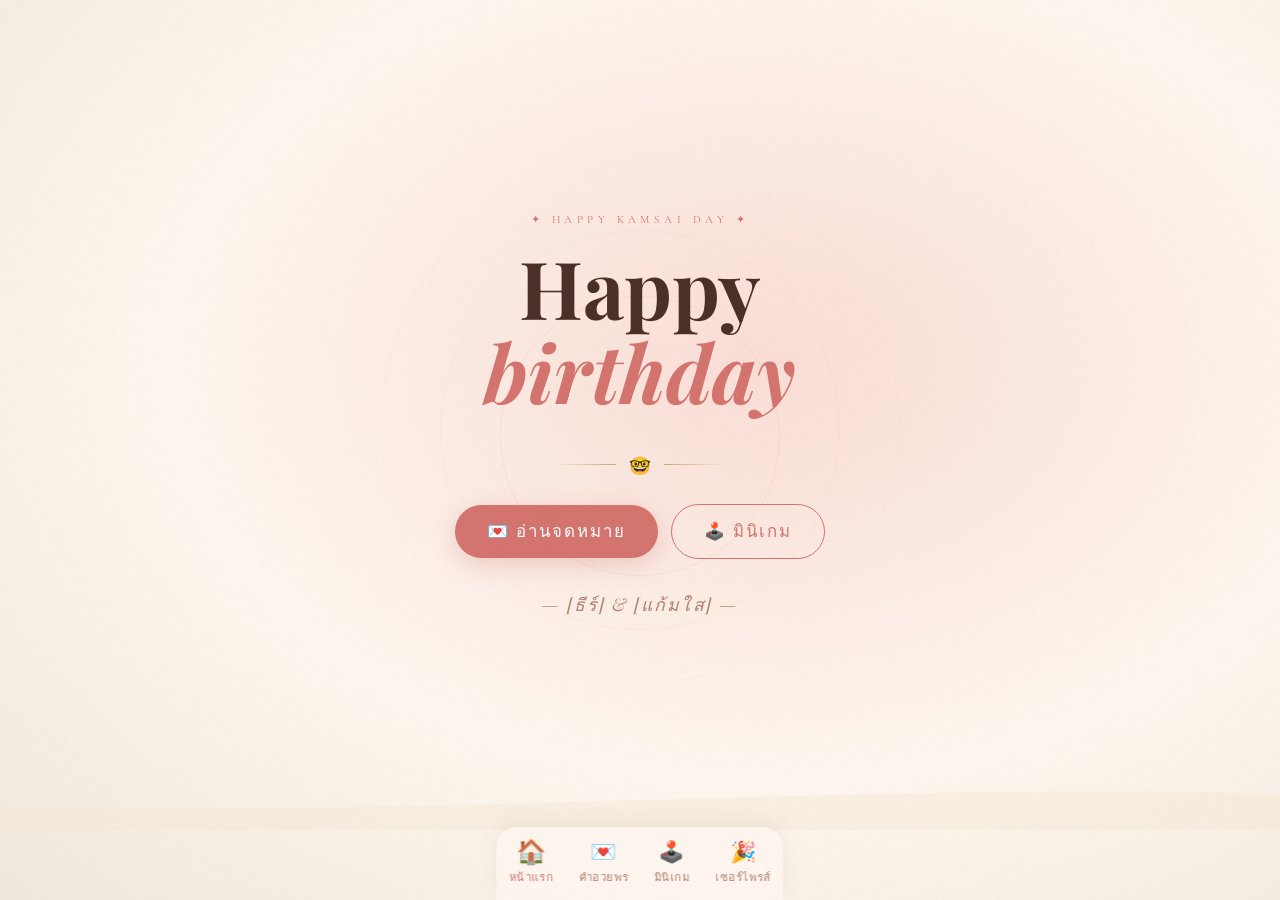
<file: index.html>
<!DOCTYPE html>
<html lang="th">

<head>
    <meta charset="UTF-8">
    <meta name="viewport" content="width=device-width, initial-scale=1.0, maximum-scale=1.0">
    <title>🎉 Happy Birthday!</title>
    <link rel="stylesheet" href="style.css">
    <link rel="stylesheet" href="index.css">
</head>

<body>
    <div id="page-transition"></div>

    <main class="page-wrap">
        <!-- rings -->
        <div class="ring"></div>
        <div class="ring"></div>
        <div class="ring"></div>

        <!-- floating hearts -->
        <span class="heart-float" style="left:15%;top:70%;animation-duration:5s;animation-delay:0s">🌸</span>
        <span class="heart-float" style="left:80%;top:65%;animation-duration:6.5s;animation-delay:1.5s">💗</span>
        <span class="heart-float" style="left:45%;top:75%;animation-duration:4.5s;animation-delay:3s">✿</span>
        <span class="heart-float" style="left:25%;top:60%;animation-duration:7s;animation-delay:2s">🌷</span>
        <span class="heart-float" style="left:70%;top:72%;animation-duration:5.5s;animation-delay:0.8s">💗</span>

        <p class="badge">✦ happy kamsai day ✦</p>

        <h1 class="main-title">
            Happy<br><em>birthday</em>
        </h1>

        <p class="subtitle">สุขสันต์วันเกิดเมียสุดที่รัก</p>

        <!-- <span class="year-badge">✦ 2 Years ✦</span> -->

        <div class="divider-ornament"><span>🤓</span></div>

        <div class="cta-group">
            <a href="letter.html" class="btn" onclick="navigateTo(event,'letter.html')">
                💌 อ่านจดหมาย
            </a>
            <a href="scratch.html" class="btn btn-outline" onclick="navigateTo(event,'scratch.html')">
                🕹️ มินิเกม
            </a>
        </div>

        <p class="names-line">— [ธีร์] & [แก้มใส] —</p>
    </main>

    <!-- Bottom Navigation -->
    <nav class="bottom-nav">
        <a href="index.html" class="nav-item active" onclick="navigateTo(event,'index.html')">
            <span class="nav-icon">🏠</span>
            <span>หน้าแรก</span>
        </a>
        <a href="letter.html" class="nav-item" onclick="navigateTo(event,'letter.html')">
            <span class="nav-icon">💌</span>
            <span>คำอวยพร</span>
        </a>
        <a href="scratch.html" class="nav-item" onclick="navigateTo(event,'scratch.html')">
            <span class="nav-icon">🕹️</span>
            <span>มินิเกม</span>
        </a>
        <a href="finale.html" class="nav-item" onclick="navigateTo(event,'finale.html')">
            <span class="nav-icon">🎉</span>
            <span>เซอร์ไพรส์</span>
        </a>
    </nav>

    <script>
        function navigateTo(e, url) {
            e.preventDefault();
            const overlay = document.getElementById('page-transition');
            overlay.classList.add('fade-out');
            setTimeout(() => { window.location.href = url; }, 320);
        }

        // fade in on load
        window.addEventListener('load', () => {
            const overlay = document.getElementById('page-transition');
            overlay.style.opacity = '1';
            overlay.style.transition = 'none';
            requestAnimationFrame(() => {
                overlay.style.transition = 'opacity 0.4s ease';
                overlay.style.opacity = '0';
            });

            // Typewriter effect on subtitle
            setTimeout(() => {
                const subtitle = document.querySelector('.subtitle');
                const text = subtitle.textContent;
                subtitle.textContent = '';
                subtitle.style.opacity = '1';
                subtitle.style.animation = 'none';
                let i = 0;
                const type = () => {
                    if (i < text.length) {
                        subtitle.textContent += text[i++];
                        setTimeout(type, 80);
                    }
                };
                setTimeout(type, 900);
            }, 500);

            // Falling petals
            launchPetals();
        });

        function launchPetals() {
            const petalEmojis = ['🌸', '🌷', '✿', '❀', '🌺'];
            const style = document.createElement('style');
            style.textContent = `
                @keyframes petalFall {
                    0% { transform: translateY(-20px) rotate(0deg) translateX(0); opacity: 0; }
                    10% { opacity: 0.7; }
                    90% { opacity: 0.4; }
                    100% { transform: translateY(105vh) rotate(360deg) translateX(60px); opacity: 0; }
                }
            `;
            document.head.appendChild(style);

            function spawnPetal() {
                const el = document.createElement('span');
                el.textContent = petalEmojis[Math.floor(Math.random() * petalEmojis.length)];
                const dur = 5 + Math.random() * 5;
                el.style.cssText = `
                    position:fixed; z-index:2; pointer-events:none;
                    left:${Math.random() * 100}vw; top:-30px;
                    font-size:${0.8 + Math.random() * 0.9}rem;
                    animation: petalFall ${dur}s ${Math.random() * 2}s linear forwards;
                    opacity:0;
                `;
                document.body.appendChild(el);
                setTimeout(() => el.remove(), (dur + 2) * 1000);
            }

            // spawn petals periodically
            for (let i = 0; i < 8; i++) setTimeout(spawnPetal, i * 600);
            setInterval(spawnPetal, 1800);
        }
    </script>
</body>

</html>
</file>
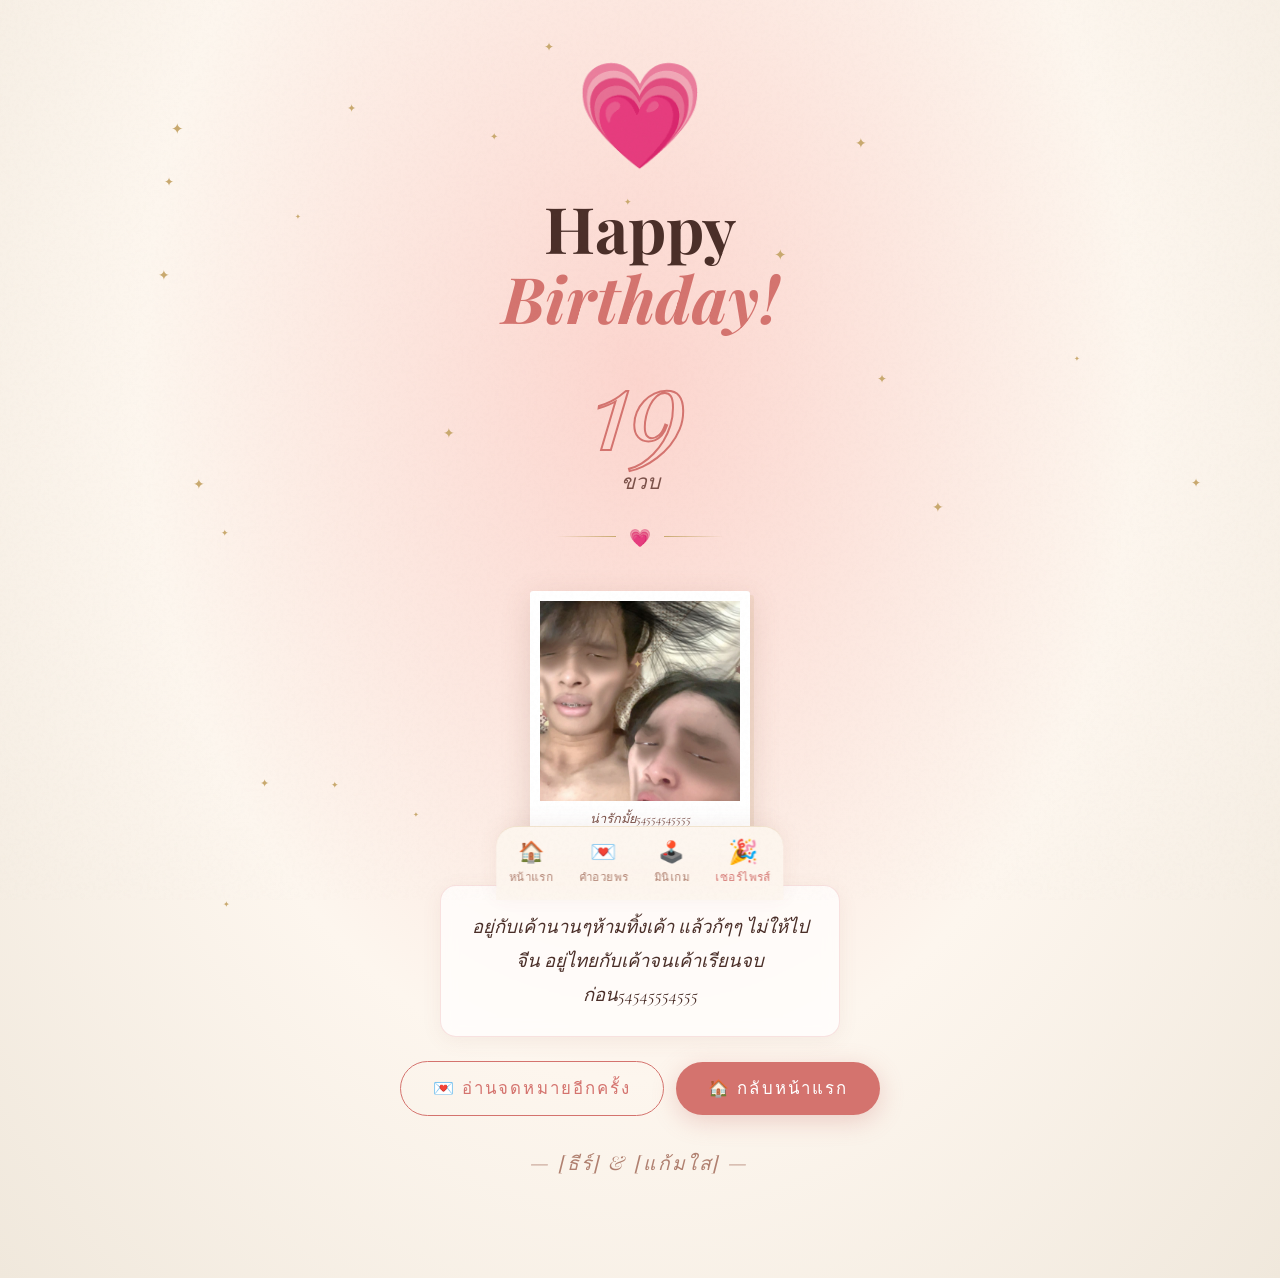
<file: finale.html>
<!DOCTYPE html>
<html lang="th">

<head>
    <meta charset="UTF-8">
    <meta name="viewport" content="width=device-width, initial-scale=1.0, maximum-scale=1.0">
    <title>🎉 Happy Birthday!</title>
    <link rel="stylesheet" href="style.css">
    <link rel="stylesheet" href="finale.css">
</head>

<body>
    <div id="page-transition"></div>

    <main class="page-wrap" id="pageWrap">

        <!-- sparkles injected by JS -->

        <div class="hero-heart">💗</div>

        <h1 class="main-title">Happy<br><em>Birthday!</em></h1>

        <div class="year-number">19</div>

        <p class="subtitle">ขวบ</p>

        <div class="divider-ornament" style="opacity:0;animation:fadeUp 0.8s 0.9s forwards">
            <span>💗</span>
        </div>

        <!-- Polaroid -->
        <div class="photo-polaroid">
            <img src="./img/Ttat4.jpg" alt="Our photo"
                onerror="this.style.background='#f5d5c0'; this.style.minHeight='140px'; this.removeAttribute('onerror');">
            <p class="polaroid-caption">น่ารักมั้ย54554545555</p>
        </div>

        <!-- Message -->
        <div class="message-card">
            <p>
                อยู่กับเค้านานๆห้ามทิ้งเค้า แล้วก้ๆๆ ไม่ให้ไปจีน อยู่ไทยกับเค้าจนเค้าเรียนจบก่อน54545554555
            </p>
        </div>

        <!-- CTAs -->
        <div class="cta-group">
            <a href="letter.html" class="btn btn-outline" onclick="navigateTo(event,'letter.html')">
                💌 อ่านจดหมายอีกครั้ง
            </a>
            <a href="index.html" class="btn" onclick="navigateTo(event,'index.html')">
                🏠 กลับหน้าแรก
            </a>
        </div>

        <p class="names-line">— [ธีร์] & [แก้มใส] —</p>

    </main>

    <!-- Bottom Navigation -->
    <nav class="bottom-nav">
        <a href="index.html" class="nav-item" onclick="navigateTo(event,'index.html')">
            <span class="nav-icon">🏠</span>
            <span>หน้าแรก</span>
        </a>
        <a href="letter.html" class="nav-item" onclick="navigateTo(event,'letter.html')">
            <span class="nav-icon">💌</span>
            <span>คำอวยพร</span>
        </a>
        <a href="scratch.html" class="nav-item" onclick="navigateTo(event,'scratch.html')">
            <span class="nav-icon">🕹️</span>
            <span>มินิเกม</span>
        </a>
        <a href="finale.html" class="nav-item active" onclick="navigateTo(event,'finale.html')">
            <span class="nav-icon">🎉</span>
            <span>เซอร์ไพรส์</span>
        </a>
    </nav>

    <script>
        /* ── Page transitions ── */
        function navigateTo(e, url) {
            e.preventDefault();
            const overlay = document.getElementById('page-transition');
            overlay.classList.add('fade-out');
            setTimeout(() => { window.location.href = url; }, 320);
        }
        window.addEventListener('load', () => {
            const o = document.getElementById('page-transition');
            o.style.opacity = '1';
            o.style.transition = 'none';
            requestAnimationFrame(() => {
                o.style.transition = 'opacity 0.4s ease';
                o.style.opacity = '0';
            });
            // launch confetti & sparkles on load
            setTimeout(launchConfetti, 600);
            buildSparkles();
            buildTwinklingStars();

            // ripple on heart tap
            document.querySelector('.hero-heart').addEventListener('click', rippleHearts);
        });

        /* ── Ripple hearts on tap ── */
        function rippleHearts(e) {
            const cx = e.clientX || window.innerWidth / 2;
            const cy = e.clientY || window.innerHeight / 2;
            const emojis = ['💗', '💖', '💕'];

            if (!document.getElementById('ripple-kf')) {
                const s = document.createElement('style');
                s.id = 'ripple-kf';
                s.textContent = `@keyframes rippleUp{0%{opacity:1;transform:translate(-50%,-50%) scale(0.5)}100%{opacity:0;transform:translate(-50%,calc(-50% - 80px)) scale(1.2)}}`;
                document.head.appendChild(s);
            }
            for (let i = 0; i < 10; i++) {
                const el = document.createElement('span');
                el.textContent = emojis[Math.floor(Math.random() * emojis.length)];
                const jitterX = -40 + Math.random() * 80;
                el.style.cssText = `
                    position:fixed; z-index:9999; pointer-events:none;
                    left:${cx + jitterX}px; top:${cy}px;
                    font-size:${1 + Math.random() * 0.8}rem;
                    animation: rippleUp ${0.6 + Math.random() * 0.4}s ${i * 60}ms ease-out forwards;
                `;
                document.body.appendChild(el);
                setTimeout(() => el.remove(), 1200);
            }
        }

        /* ── Twinkling stars background ── */
        function buildTwinklingStars() {
            if (!document.getElementById('twinkle-kf')) {
                const s = document.createElement('style');
                s.id = 'twinkle-kf';
                s.textContent = `@keyframes twinkle{0%,100%{opacity:0.05}50%{opacity:0.35}}`;
                document.head.appendChild(s);
            }
            for (let i = 0; i < 22; i++) {
                const el = document.createElement('span');
                el.textContent = '✦';
                el.style.cssText = `
                    position:fixed; z-index:0; pointer-events:none; color:#c9a96e;
                    left:${Math.random()*100}vw; top:${Math.random()*100}vh;
                    font-size:${0.4 + Math.random()*0.6}rem;
                    animation: twinkle ${2 + Math.random()*4}s ${Math.random()*4}s ease-in-out infinite;
                `;
                document.body.appendChild(el);
            }
        }

        /* ── Sparkle decorations ── */
        function buildSparkles() {
            const wrap = document.getElementById('pageWrap');
            const emojis = ['💗', '💖', '💕'];
            for (let i = 0; i < 14; i++) {
                const s = document.createElement('span');
                s.className = 'sparkle';
                s.textContent = emojis[Math.floor(Math.random() * emojis.length)];
                s.style.cssText = `
      left:${5 + Math.random() * 90}%;
      top:${5 + Math.random() * 90}%;
      font-size:${0.7 + Math.random() * 1.1}rem;
      animation-duration:${2.5 + Math.random() * 3}s;
      animation-delay:${Math.random() * 3}s;
    `;
                wrap.appendChild(s);
            }
        }

        /* ── Confetti ── */
        function launchConfetti() {
            const cols = ['#e8a4a4', '#f5cfc8', '#c9a96e', '#f5d5b8', '#e8d0a0', '#d4736e', '#f9ddd5'];
            const style = document.createElement('style');
            style.textContent = `@keyframes confettiFall{0%{transform:translateY(-10px) rotate(0);opacity:1}100%{transform:translateY(110vh) rotate(720deg);opacity:0}}`;
            document.head.appendChild(style);

            for (let i = 0; i < 70; i++) {
                setTimeout(() => {
                    const el = document.createElement('div');
                    const size = 6 + Math.random() * 7;
                    el.style.cssText = `
        position:fixed; z-index:9999; pointer-events:none;
        left:${Math.random() * 100}vw; top:-14px;
        width:${size}px; height:${size}px;
        background:${cols[Math.floor(Math.random() * cols.length)]};
        border-radius:${Math.random() > .45 ? '50%' : '3px'};
        animation:confettiFall ${2.5 + Math.random() * 2.5}s ${Math.random() * 0.5}s linear forwards;
      `;
                    document.body.appendChild(el);
                    setTimeout(() => el.remove(), 5500);
                }, i * 45);
            }
        }
    </script>
</body>

</html>
</file>
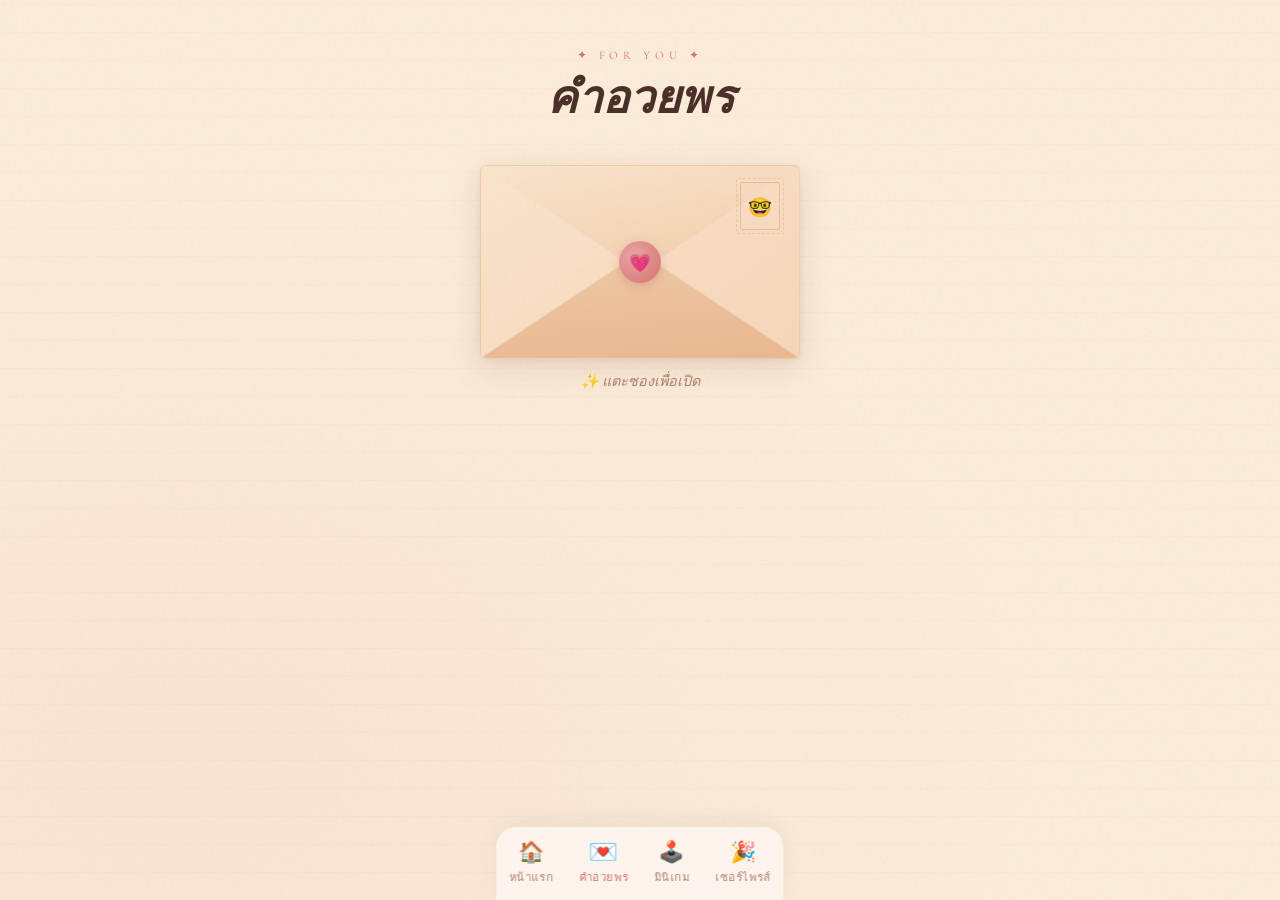
<file: letter.html>
<!DOCTYPE html>
<html lang="th">

<head>
    <meta charset="UTF-8">
    <meta name="viewport" content="width=device-width, initial-scale=1.0, maximum-scale=1.0">
    <title>💌 จดหมายถึงเธอ</title>
    <link rel="stylesheet" href="style.css">
    <link rel="stylesheet" href="letter.css">
</head>

<body>
    <div id="page-transition"></div>

    <main class="page-wrap">

        <div class="page-header">
            <p class="eyebrow">✦ For You ✦</p>
            <h1>คำอวยพร</h1>
        </div>

        <!-- Envelope -->
        <div class="envelope-wrap">
            <div class="envelope" id="envelope" onclick="openEnvelope()">
                <div class="env-body">
                    <div class="env-flap"></div>
                    <div class="env-wax">💗</div>
                    <div class="env-stamp">🤓</div>
                </div>
            </div>
            <p class="env-hint" id="envHint">✨ แตะซองเพื่อเปิด</p>
        </div>

        <!-- Letter -->
        <div class="letter-paper" id="letterPaper">
            <div class="letter-header">
                <p class="letter-date">📅 02/05/2007 &nbsp;·&nbsp; อายุ 19 ขวบ</p>
                <h2 class="letter-to">ถึงเมียสุดที่รัก</h2>
            </div>

            <img class="letter-photo" src="./img/Ttat2.jpg" alt="Our photo"
                onerror="this.style.background='#f5d5c0'; this.style.minHeight='160px'; this.removeAttribute('onerror');">
            <!-- <p class="photo-caption">📷 [คำบรรยายรูป — เช่น "วันแรกที่เราเจอกัน 🌸"]</p> -->

            <div class="letter-body">
                <p>สุขสันต์วันเกิดนะแก้มสวย! <span class="hi">อายุครบ 19 ปีพอดี</span>
                    ดีใจมากที่มีแก้มใสเข้ามาในชีวิต และได้เห็นแก้มใสแก่ขึ้นอีกปี</p>
                <p>ขอบคุณที่อยู่ด้วยกันมา</p>
                <p>เค้ารักทุกอย่างที่เป็นแก้มใสเลยนะ ทั้ง<span class="hi">ตอนที่น่ารักและไม่น่ารัก</span> 
                ,<span>อาจจะไม่ได้อวยพรอะไรมากมายเพราะพูดไม่ค่อยเก่ง อิอิ</span> 
                    <!-- ,<span class="hi">[ความใจดีที่มีให้กันเสมอ]</span> 
                     และ<span class="hi">[ความตั้งใจในสิ่งที่แก้มใสรัก]</span></p> -->
                <p>ขอให้ปีที่ 19 นี้ใจดีกับแก้มใส มีแต่ความสุขและรอยยิ้มในทุกๆ วันนะ — รักแก้มใสที่สุดในโลกเลย 💗</p>
            </div>

            <div class="letter-sign">
                — รักแก้มใสเสมอ 🌹
            </div>

            <div class="letter-cta">
                <a href="scratch.html" class="btn" onclick="navigateTo(event,'scratch.html')">
                    🕹️ ไปเล่นมินิเกม →
                </a>
            </div>
        </div>

    </main>

    <!-- Bottom Navigation -->
    <nav class="bottom-nav">
        <a href="index.html" class="nav-item" onclick="navigateTo(event,'index.html')">
            <span class="nav-icon">🏠</span>
            <span>หน้าแรก</span>
        </a>
        <a href="letter.html" class="nav-item active" onclick="navigateTo(event,'letter.html')">
            <span class="nav-icon">💌</span>
            <span>คำอวยพร</span>
        </a>
        <a href="scratch.html" class="nav-item" onclick="navigateTo(event,'scratch.html')">
            <span class="nav-icon">🕹️</span>
            <span>มินิเกม</span>
        </a>
        <a href="finale.html" class="nav-item" onclick="navigateTo(event,'finale.html')">
            <span class="nav-icon">🎉</span>
            <span>เซอร์ไพรส์</span>
        </a>
    </nav>

    <script>
        /* ── Page transitions ── */
        function navigateTo(e, url) {
            e.preventDefault();
            const overlay = document.getElementById('page-transition');
            overlay.classList.add('fade-out');
            setTimeout(() => { window.location.href = url; }, 320);
        }
        window.addEventListener('load', () => {
            const o = document.getElementById('page-transition');
            o.style.opacity = '1';
            o.style.transition = 'none';
            requestAnimationFrame(() => {
                o.style.transition = 'opacity 0.4s ease';
                o.style.opacity = '0';
            });
        });

        /* ── Reveal on scroll ── */
        const observer = new IntersectionObserver(entries => {
            entries.forEach(e => { if (e.isIntersecting) e.target.classList.add('in'); });
        }, { threshold: 0.1 });
        document.querySelectorAll('.reveal').forEach(el => observer.observe(el));

        /* ── Envelope open ── */
        function openEnvelope() {
            const env = document.getElementById('envelope');
            const paper = document.getElementById('letterPaper');
            const hint = document.getElementById('envHint');
            if (env.classList.contains('open')) return;

            env.classList.add('open');
            hint.style.opacity = '0';

            // petal burst from envelope position
            burstPetals(env);

            setTimeout(() => {
                paper.style.display = 'block';
                requestAnimationFrame(() => paper.classList.add('visible'));
                paper.scrollIntoView({ behavior: 'smooth', block: 'start' });
            }, 550);
        }

        function burstPetals(origin) {
            const rect = origin.getBoundingClientRect();
            const cx = rect.left + rect.width / 2;
            const cy = rect.top + rect.height / 2;
            const emojis = ['🌸', '💗', '✨', '🌷', '💌', '⭐', '🌺'];

            if (!document.getElementById('petal-burst-kf')) {
                const s = document.createElement('style');
                s.id = 'petal-burst-kf';
                s.textContent = `
                    @keyframes petalBurst {
                        0%   { opacity:1; transform:translate(0,0) scale(1.2) rotate(0deg); }
                        100% { opacity:0; transform:translate(var(--dx),var(--dy)) scale(0.2) rotate(var(--dr)); }
                    }
                `;
                document.head.appendChild(s);
            }

            for (let i = 0; i < 20; i++) {
                const el = document.createElement('span');
                const angle = (Math.PI * 2 / 20) * i + Math.random() * 0.3;
                const dist = 70 + Math.random() * 90;
                el.textContent = emojis[Math.floor(Math.random() * emojis.length)];
                el.style.cssText = `
                    position:fixed; z-index:9999; pointer-events:none;
                    left:${cx}px; top:${cy}px;
                    font-size:${0.75 + Math.random() * 0.75}rem;
                    --dx:${Math.cos(angle) * dist}px;
                    --dy:${Math.sin(angle) * dist}px;
                    --dr:${-180 + Math.random() * 360}deg;
                    animation: petalBurst ${0.55 + Math.random() * 0.5}s ${i * 25}ms ease-out forwards;
                `;
                document.body.appendChild(el);
                setTimeout(() => el.remove(), 1500);
            }
        }
    </script>
</body>

</html>
</file>
<file: style.css>
@import url('https://fonts.googleapis.com/css2?family=Playfair+Display:ital,wght@0,400;0,600;1,400&family=Cormorant+Garamond:ital,wght@0,300;0,400;1,300;1,400&family=Sarabun:wght@300;400&display=swap');

:root {
    --cream: #fdf6ee;
    --cream-dark: #f5e9d8;
    --pink: #e8a4a4;
    --pink-light: #f5cfc8;
    --pink-deep: #c97b7b;
    --rose: #d4736e;
    --brown: #8b5e52;
    --brown-light: #c4947f;
    --gold: #c9a96e;
    --gold-light: #e8d0a0;
    --text-dark: #4a2e28;
    --text-mid: #7a5048;
    --text-light: #b08070;
    --paper: #faecd8;
}

* { margin: 0; padding: 0; box-sizing: border-box; }
html { scroll-behavior: smooth; }

body {
    background-color: var(--cream);
    color: var(--text-dark);
    font-family: 'Sarabun', sans-serif;
    overflow-x: hidden;
    min-height: 100vh;
}

body::before {
    content: '';
    position: fixed;
    inset: 0;
    background-image: url("data:image/svg+xml,%3Csvg viewBox='0 0 256 256' xmlns='http://www.w3.org/2000/svg'%3E%3Cfilter id='noise'%3E%3CfeTurbulence type='fractalNoise' baseFrequency='0.9' numOctaves='4' stitchTiles='stitch'/%3E%3C/filter%3E%3Crect width='100%25' height='100%25' filter='url(%23noise)' opacity='0.04'/%3E%3C/svg%3E");
    pointer-events: none;
    z-index: 1000;
    opacity: 0.5;
}

/* ── Shared button style ── */
.btn {
    display: inline-flex;
    align-items: center;
    gap: 0.5rem;
    padding: 0.85rem 2rem;
    background: var(--rose);
    color: #fff;
    font-family: 'Cormorant Garamond', serif;
    font-size: 1.05rem;
    letter-spacing: 0.12em;
    border: none;
    border-radius: 50px;
    cursor: pointer;
    box-shadow: 0 6px 24px rgba(201, 115, 110, 0.3);
    transition: all 0.3s;
    text-decoration: none;
}
.btn:hover { background: var(--pink-deep); transform: translateY(-2px); box-shadow: 0 10px 30px rgba(201,115,110,0.4); }
.btn:active { transform: translateY(0); }
.btn-outline { background: transparent; color: var(--rose); border: 1.5px solid var(--rose); box-shadow: none; }
.btn-outline:hover { background: var(--rose); color: #fff; }

/* ── Ornament divider ── */
.divider-ornament {
    display: flex;
    align-items: center;
    gap: 0.8rem;
    justify-content: center;
    margin: 1.2rem auto;
}
.divider-ornament span { font-size: 1.1rem; color: var(--gold); }
.divider-ornament::before, .divider-ornament::after {
    content: '';
    display: block;
    width: 60px;
    height: 1px;
    background: linear-gradient(90deg, transparent, var(--gold));
}
.divider-ornament::after { background: linear-gradient(90deg, var(--gold), transparent); }

/* ── Scroll reveal ── */
.reveal { opacity: 0; transform: translateY(28px); transition: opacity 0.7s ease, transform 0.7s ease; }
.reveal.in { opacity: 1; transform: translateY(0); }

/* ── Animations ── */
@keyframes fadeUp {
    from { opacity: 0; transform: translateY(20px); }
    to { opacity: 1; transform: translateY(0); }
}
@keyframes heartbeat {
    0%, 100% { transform: scale(1); }
    50% { transform: scale(1.15); }
}
@keyframes pulse {
    0%, 100% { opacity: 1; }
    50% { opacity: 0.45; }
}

/* ── Page transition overlay ── */
#page-transition {
    position: fixed;
    inset: 0;
    background: var(--cream);
    z-index: 9999;
    pointer-events: none;
    opacity: 0;
    transition: opacity 0.35s ease;
}
#page-transition.fade-out { opacity: 1; pointer-events: all; }

/* ── Bottom nav bar ── */
.bottom-nav {
    position: fixed;
    bottom: 0;
    left: 0;
    right: 0;
    background: rgba(253, 246, 238, 0.92);
    backdrop-filter: blur(12px);
    -webkit-backdrop-filter: blur(12px);
    border-top: 1px solid rgba(201, 169, 110, 0.25);
    display: flex;
    justify-content: space-around;
    align-items: center;
    padding: 0.55rem 0 calc(0.55rem + env(safe-area-inset-bottom));
    z-index: 500;
    box-shadow: 0 -4px 20px rgba(139, 94, 82, 0.08);
}
.nav-item {
    display: flex;
    flex-direction: column;
    align-items: center;
    gap: 0.2rem;
    cursor: pointer;
    text-decoration: none;
    color: var(--text-light);
    font-family: 'Cormorant Garamond', serif;
    font-size: 0.7rem;
    letter-spacing: 0.05em;
    padding: 0.3rem 0.8rem;
    border-radius: 12px;
    transition: all 0.25s;
    border: none;
    background: none;
}
.nav-item .nav-icon { font-size: 1.3rem; transition: transform 0.25s; }
.nav-item.active { color: var(--rose); }
.nav-item.active .nav-icon { transform: scale(1.15); }
.nav-item:hover { color: var(--rose); }
.nav-item:hover .nav-icon { transform: scale(1.1); }

.page-wrap { min-height: 100vh; padding-bottom: 80px; }

@media (min-width: 600px) {
    .bottom-nav {
        max-width: 600px;
        left: 50%;
        right: auto;
        transform: translateX(-50%);
        border-radius: 20px 20px 0 0;
    }
}
</file>
<file: index.css>
/* index.css — styles specific to index.html */

.page-wrap {
    display: flex;
    flex-direction: column;
    align-items: center;
    justify-content: center;
    text-align: center;
    padding: 2rem 1.5rem 100px;
    position: relative;
    overflow: hidden;
    background: radial-gradient(ellipse at 60% 40%, #f9ddd5 0%, var(--cream) 55%, #f0e8dc 100%);
}

.page-wrap::after {
    content: '';
    position: absolute;
    bottom: 70px;
    left: 0;
    right: 0;
    height: 60px;
    background: url("data:image/svg+xml,%3Csvg xmlns='http://www.w3.org/2000/svg' viewBox='0 0 1440 60'%3E%3Cpath fill='%23f5e9d8' fill-opacity='0.5' d='M0,30 C360,60 1080,0 1440,30 L1440,60 L0,60 Z'/%3E%3C/svg%3E") no-repeat bottom;
    background-size: cover;
    pointer-events: none;
}

.ring {
    position: absolute;
    border-radius: 50%;
    border: 1px solid rgba(232, 164, 164, 0.18);
    top: 50%;
    left: 50%;
    transform: translate(-50%, -55%);
    pointer-events: none;
    animation: ringPulse 4s ease-in-out infinite;
}
.ring:nth-child(1) { width: min(280px,70vw); height: min(280px,70vw); animation-delay: 0s; }
.ring:nth-child(2) { width: min(400px,95vw); height: min(400px,95vw); border-color: rgba(232,164,164,0.1); animation-delay: 0.8s; }
.ring:nth-child(3) { width: min(520px,120vw); height: min(520px,120vw); border-color: rgba(232,164,164,0.06); animation-delay: 1.6s; }

@keyframes ringPulse {
    0%, 100% { opacity: 1; transform: translate(-50%, -55%) scale(1); }
    50% { opacity: 0.6; transform: translate(-50%, -55%) scale(1.02); }
}

.heart-float {
    position: absolute;
    font-size: clamp(0.8rem, 2.5vw, 1.3rem);
    opacity: 0;
    animation: heartFloat linear infinite;
    pointer-events: none;
}
@keyframes heartFloat {
    0% { opacity: 0; transform: translateY(0) scale(0.6); }
    20% { opacity: 0.35; }
    80% { opacity: 0.2; }
    100% { opacity: 0; transform: translateY(-120px) scale(1); }
}

.badge {
    font-family: 'Cormorant Garamond', serif;
    font-size: 0.7rem;
    letter-spacing: 0.4em;
    color: var(--rose);
    text-transform: uppercase;
    margin-bottom: 1.2rem;
    opacity: 0;
    animation: fadeUp 0.9s 0.3s forwards;
}

.main-title {
    font-family: 'Playfair Display', serif;
    font-size: clamp(2.8rem, 10vw, 5rem);
    line-height: 1.05;
    color: var(--text-dark);
    margin-bottom: 0.8rem;
    opacity: 0;
    animation: fadeUp 0.9s 0.55s forwards;
}
.main-title em { font-style: italic; color: var(--rose); }

.subtitle {
    font-family: 'Cormorant Garamond', serif;
    font-size: clamp(1.05rem, 4vw, 1.5rem);
    color: var(--text-mid);
    font-style: italic;
    margin-bottom: 0.5rem;
    opacity: 0;
    animation: fadeUp 0.9s 0.75s forwards;
}

.year-badge {
    display: inline-block;
    background: linear-gradient(135deg, var(--gold-light), var(--gold));
    color: #fff;
    font-family: 'Playfair Display', serif;
    font-size: 0.85rem;
    letter-spacing: 0.15em;
    padding: 0.3rem 1.2rem;
    border-radius: 50px;
    margin-bottom: 2rem;
    opacity: 0;
    animation: fadeUp 0.9s 0.9s forwards;
    box-shadow: 0 3px 12px rgba(201,169,110,0.3);
}

.cta-group {
    display: flex;
    flex-direction: column;
    gap: 0.85rem;
    align-items: center;
    opacity: 0;
    animation: fadeUp 0.9s 1.1s forwards;
    margin-top: 0.5rem;
}

.names-line {
    font-family: 'Playfair Display', serif;
    font-style: italic;
    font-size: clamp(0.85rem, 2.8vw, 1.1rem);
    color: var(--text-light);
    letter-spacing: 0.12em;
    margin-top: 2rem;
    opacity: 0;
    animation: fadeUp 0.9s 1.4s forwards;
}

@media (min-width: 480px) {
    .cta-group { flex-direction: row; }
}
</file>
<file: finale.css>
/* finale.css — styles specific to finale.html */

.page-wrap {
    min-height: 100vh;
    display: flex;
    flex-direction: column;
    align-items: center;
    justify-content: center;
    text-align: center;
    padding: 2.5rem 1.5rem 100px;
    position: relative;
    overflow: hidden;
    background: radial-gradient(ellipse at 50% 30%, #fcd5ce 0%, var(--cream) 55%, #f0e8dc 100%);
}

.sparkle {
    position: absolute;
    pointer-events: none;
    opacity: 0;
    animation: sparklePop ease-in-out infinite;
}
@keyframes sparklePop {
    0%, 100% { opacity: 0; transform: scale(0.5) rotate(0deg); }
    50% { opacity: 0.5; transform: scale(1.2) rotate(20deg); }
}

.hero-heart {
    font-size: clamp(4rem, 15vw, 6.5rem);
    margin-bottom: 1rem;
    opacity: 0;
    animation: heartbeat 1.3s ease-in-out infinite, fadeUp 0.8s 0.2s forwards;
}

.main-title {
    font-family: 'Playfair Display', serif;
    font-size: clamp(2.2rem, 8vw, 4rem);
    color: var(--text-dark);
    line-height: 1.1;
    margin-bottom: 0.6rem;
    opacity: 0;
    animation: fadeUp 0.8s 0.45s forwards;
}
.main-title em { color: var(--rose); font-style: italic; }

.year-number {
    font-family: 'Playfair Display', serif;
    font-size: clamp(4rem, 16vw, 7rem);
    font-style: italic;
    color: transparent;
    -webkit-text-stroke: 2px var(--rose);
    line-height: 1;
    margin: 0.3rem 0;
    opacity: 0;
    animation: fadeUp 0.8s 0.65s forwards;
}

.subtitle {
    font-family: 'Cormorant Garamond', serif;
    font-size: clamp(1rem, 3.5vw, 1.3rem);
    font-style: italic;
    color: var(--text-mid);
    margin-bottom: 0.5rem;
    opacity: 0;
    animation: fadeUp 0.8s 0.85s forwards;
}

.photo-polaroid {
    background: #fff;
    padding: 10px 10px 32px;
    box-shadow: 0 8px 30px rgba(139,94,82,0.2), 4px 4px 0 rgba(201,169,110,0.15);
    border-radius: 3px;
    transform: rotate(2deg);
    margin: 1.5rem auto;
    max-width: 220px;
    width: 65%;
    transition: transform 0.35s;
    opacity: 0;
    animation: fadeUp 0.8s 1.05s forwards;
}
.photo-polaroid:hover { transform: rotate(0deg) scale(1.04); }
.photo-polaroid img { width: 100%; aspect-ratio: 1; object-fit: cover; display: block; background: var(--cream-dark); }
.photo-polaroid .polaroid-caption { font-family: 'Cormorant Garamond', serif; font-style: italic; font-size: 0.8rem; color: var(--text-mid); text-align: center; margin-top: 0.4rem; }

.message-card {
    background: rgba(255,255,255,0.7);
    backdrop-filter: blur(8px);
    border: 1px solid rgba(232,164,164,0.3);
    border-radius: 16px;
    padding: 1.5rem 1.8rem;
    max-width: 400px;
    width: 100%;
    margin: 0 auto 1.5rem;
    opacity: 0;
    animation: fadeUp 0.8s 1.2s forwards;
    box-shadow: 0 4px 20px rgba(139,94,82,0.08);
}
.message-card p { font-family: 'Cormorant Garamond', serif; font-size: clamp(1rem,3.2vw,1.15rem); line-height: 1.85; color: var(--text-dark); font-style: italic; }
.message-card .highlight { color: var(--rose); font-weight: 600; }

.cta-group {
    display: flex;
    flex-direction: column;
    gap: 0.8rem;
    align-items: center;
    opacity: 0;
    animation: fadeUp 0.8s 1.4s forwards;
}

.names-line {
    margin-top: 2rem;
    font-family: 'Playfair Display', serif;
    font-style: italic;
    font-size: clamp(0.9rem, 3vw, 1.2rem);
    color: var(--text-light);
    letter-spacing: 0.12em;
    opacity: 0;
    animation: fadeUp 0.8s 1.6s forwards;
}

@media (min-width: 480px) {
    .cta-group { flex-direction: row; }
}
</file>
<file: letter.css>
/* letter.css — styles specific to letter.html */

.page-wrap {
    background-color: var(--paper);
    background-image:
        repeating-linear-gradient(0deg, transparent, transparent 27px, rgba(196,148,127,0.1) 28px),
        radial-gradient(ellipse at 15% 85%, rgba(232,164,164,0.12) 0%, transparent 55%);
    padding: 2rem 1.2rem 100px;
    display: flex;
    flex-direction: column;
    align-items: center;
}

.page-header { text-align: center; margin-bottom: 2rem; padding-top: 1rem; }
.page-header .eyebrow {
    font-family: 'Cormorant Garamond', serif;
    font-size: 0.72rem;
    letter-spacing: 0.4em;
    color: var(--rose);
    text-transform: uppercase;
    opacity: 0;
    animation: fadeUp 0.8s 0.2s forwards;
}
.page-header h1 {
    font-family: 'Playfair Display', serif;
    font-size: clamp(1.8rem, 6vw, 2.8rem);
    color: var(--text-dark);
    font-style: italic;
    opacity: 0;
    animation: fadeUp 0.8s 0.4s forwards;
}
.page-header h1 em { color: var(--rose); }

.envelope-wrap {
    width: 100%;
    max-width: 420px;
    display: flex;
    flex-direction: column;
    align-items: center;
    gap: 0.6rem;
    margin-bottom: 2rem;
    opacity: 0;
    animation: fadeUp 0.8s 0.6s forwards;
}

.envelope { width: 100%; max-width: 320px; cursor: pointer; position: relative; perspective: 600px; transition: transform 0.3s; }
.envelope:hover { transform: scale(1.02); }
.envelope:active { transform: scale(0.98); }

.env-body {
    width: 100%;
    aspect-ratio: 1.65;
    background: linear-gradient(145deg, #f9e4cc, #f5d5b8);
    border-radius: 6px;
    box-shadow: 0 8px 32px rgba(139,94,82,0.18), 0 2px 6px rgba(139,94,82,0.08);
    position: relative;
    overflow: hidden;
    border: 1px solid rgba(201,169,110,0.3);
}
.env-body::before {
    content: '';
    position: absolute;
    bottom: 0; left: 0; right: 0;
    height: 55%;
    background: linear-gradient(175deg, #f0c9a8, #e8b890);
    clip-path: polygon(0 100%, 50% 0%, 100% 100%);
}

.env-flap {
    position: absolute;
    top: 0; left: 0; right: 0;
    height: 55%;
    background: linear-gradient(170deg, #f9e4cc, #f0ccaa);
    clip-path: polygon(0 0, 50% 100%, 100% 0);
    transform-origin: top center;
    transition: transform 0.55s cubic-bezier(0.4,0,0.2,1);
    z-index: 2;
}
.envelope.open .env-flap { transform: rotateX(180deg); }

.env-wax {
    position: absolute;
    top: 50%; left: 50%;
    transform: translate(-50%, -50%);
    width: 42px; height: 42px;
    background: radial-gradient(circle at 35% 35%, var(--pink), var(--rose));
    border-radius: 50%;
    display: flex; align-items: center; justify-content: center;
    font-size: 1.1rem;
    box-shadow: 0 3px 10px rgba(201,115,110,0.35);
    z-index: 3;
    transition: opacity 0.3s 0.2s, transform 0.3s;
}
.envelope.open .env-wax { opacity: 0; transform: translate(-50%,-50%) scale(0.5); }

.env-stamp {
    position: absolute;
    top: 1rem; right: 1.2rem;
    width: 40px; height: 48px;
    border: 1.5px solid rgba(201,169,110,0.5);
    border-radius: 2px;
    display: flex; align-items: center; justify-content: center;
    font-size: 1.2rem;
    z-index: 4;
}
.env-stamp::before {
    content: '';
    position: absolute;
    inset: -5px;
    border: 1px dashed rgba(201,169,110,0.35);
    border-radius: 2px;
}

.env-hint {
    font-family: 'Cormorant Garamond', serif;
    font-style: italic;
    font-size: 0.9rem;
    color: var(--text-light);
    animation: pulse 2s ease-in-out infinite;
}

.letter-paper {
    width: 100%;
    max-width: 480px;
    background: linear-gradient(160deg, #fffaf4, #fdf4e7);
    border-radius: 3px;
    padding: 2rem 1.8rem 2.5rem;
    box-shadow: 0 2px 0 rgba(201,169,110,0.25), 0 10px 40px rgba(139,94,82,0.12), inset 0 0 60px rgba(232,208,160,0.06);
    border: 1px solid rgba(201,169,110,0.2);
    position: relative;
    display: none;
    opacity: 0;
    transform: translateY(16px);
    transition: opacity 0.55s ease, transform 0.55s ease;
}
.letter-paper.visible { opacity: 1; transform: translateY(0); }
.letter-paper::before {
    content: '';
    position: absolute;
    top: -9px; left: 50%;
    transform: translateX(-50%);
    width: 72px; height: 18px;
    background: rgba(232,208,160,0.5);
    border-radius: 2px;
}
.letter-paper::after {
    content: '';
    position: absolute;
    top: 0; bottom: 0; left: 46px;
    width: 1px;
    background: rgba(232,164,164,0.3);
}

.letter-header {
    text-align: center;
    margin-bottom: 1.5rem;
    padding-bottom: 1rem;
    border-bottom: 1px dashed rgba(201,169,110,0.3);
}
.letter-date { font-family: 'Cormorant Garamond', serif; font-size: 0.8rem; color: var(--text-light); letter-spacing: 0.1em; margin-bottom: 0.35rem; }
.letter-to { font-family: 'Playfair Display', serif; font-size: clamp(1.3rem,4.5vw,1.9rem); color: var(--rose); font-style: italic; }

.letter-photo {
    display: block;
    width: 100%; max-width: 280px;
    margin: 1.4rem auto 0.4rem;
    border: 5px solid #fff;
    box-shadow: 0 4px 18px rgba(139,94,82,0.16), 3px 3px 0 rgba(201,169,110,0.18);
    border-radius: 2px;
    transform: rotate(-1.8deg);
    aspect-ratio: 4/3;
    object-fit: cover;
    background: var(--cream-dark);
    transition: transform 0.3s;
}
.letter-photo:hover { transform: rotate(0deg) scale(1.02); }

.photo-caption { text-align: center; font-family: 'Cormorant Garamond', serif; font-style: italic; font-size: 0.78rem; color: var(--text-light); margin-bottom: 1.2rem; }

.letter-body { font-family: 'Cormorant Garamond', serif; font-size: clamp(1rem,3.2vw,1.15rem); line-height: 2; color: var(--text-dark); padding-left: 0.3rem; }
.letter-body p { margin-bottom: 1rem; }
.letter-body .hi { color: var(--rose); font-style: italic; font-weight: 600; }

.letter-sign {
    margin-top: 2rem;
    text-align: right;
    font-family: 'Playfair Display', serif;
    font-style: italic;
    font-size: 1.1rem;
    color: var(--text-mid);
    border-top: 1px dashed rgba(201,169,110,0.25);
    padding-top: 1rem;
}

.letter-cta { margin-top: 2rem; text-align: center; }

@media (min-width: 600px) {
    .letter-paper { padding: 2.5rem 2.8rem 3rem; }
}
</file>
